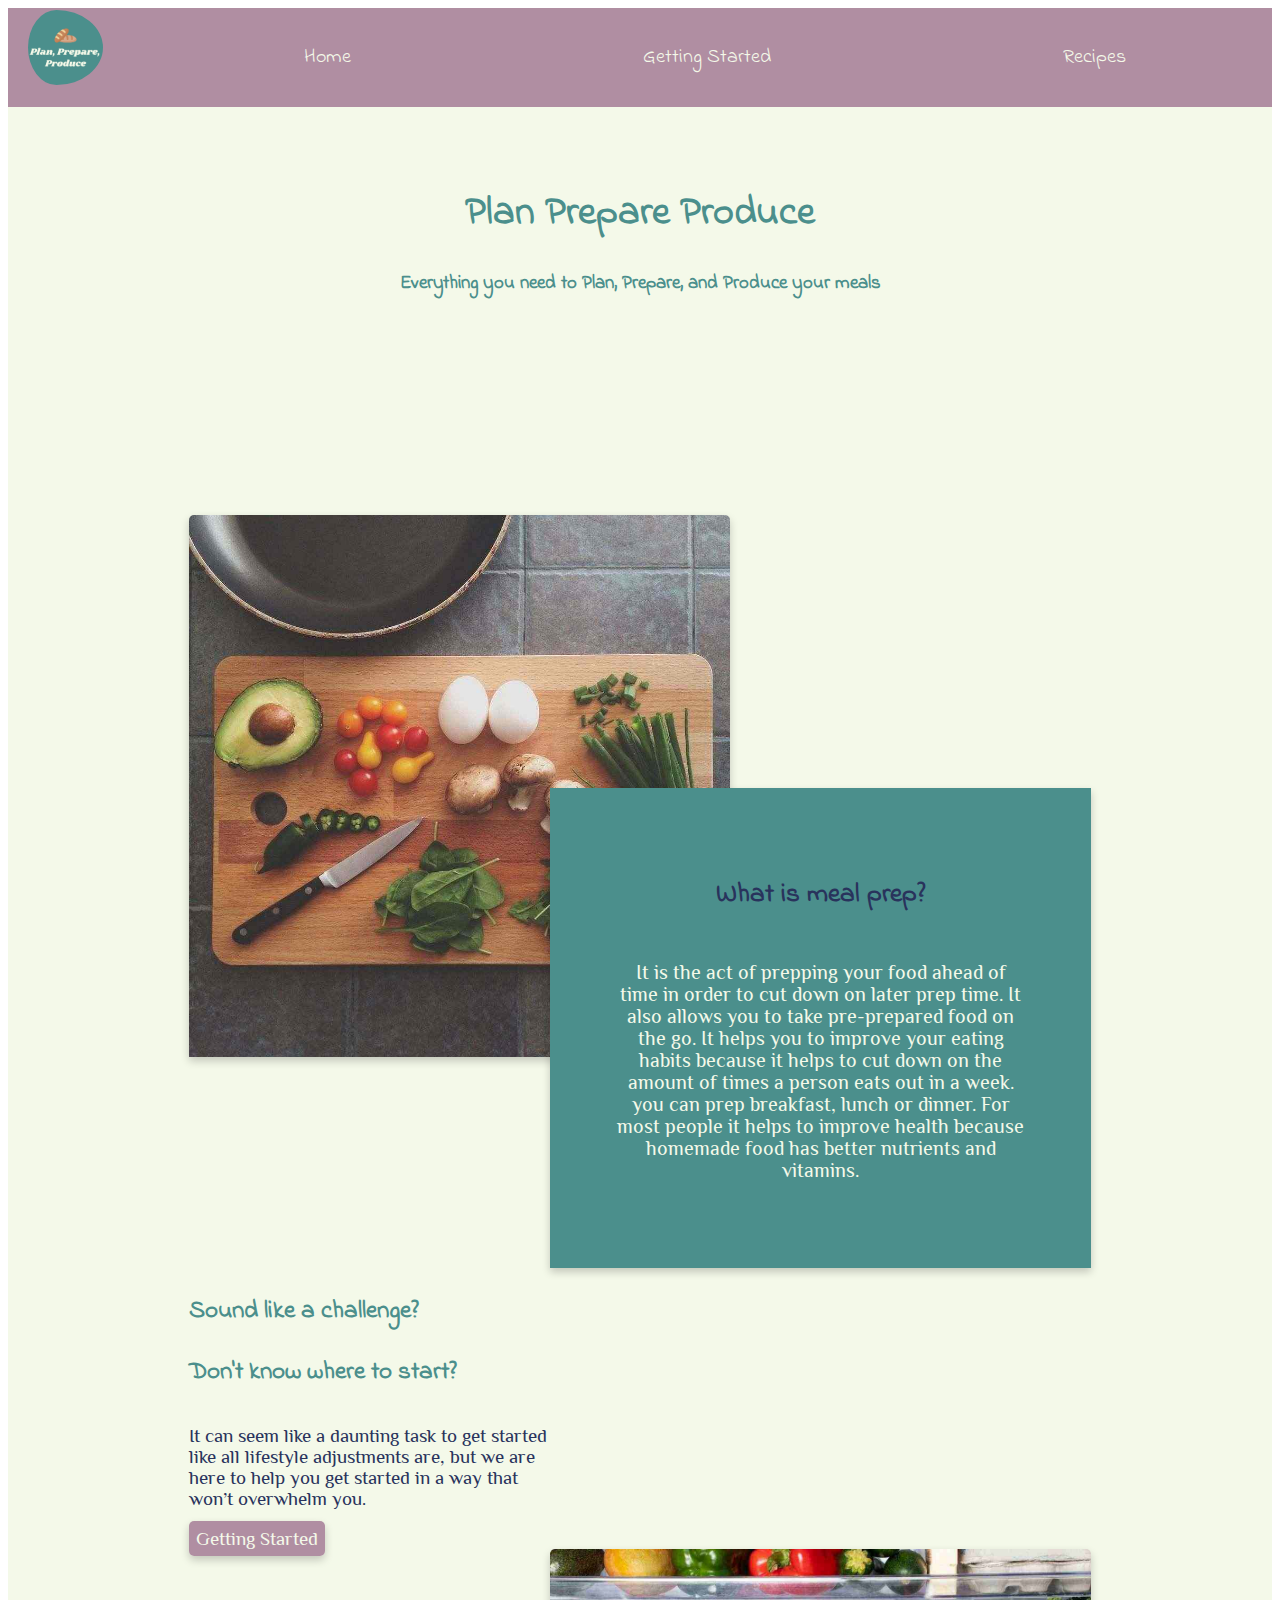
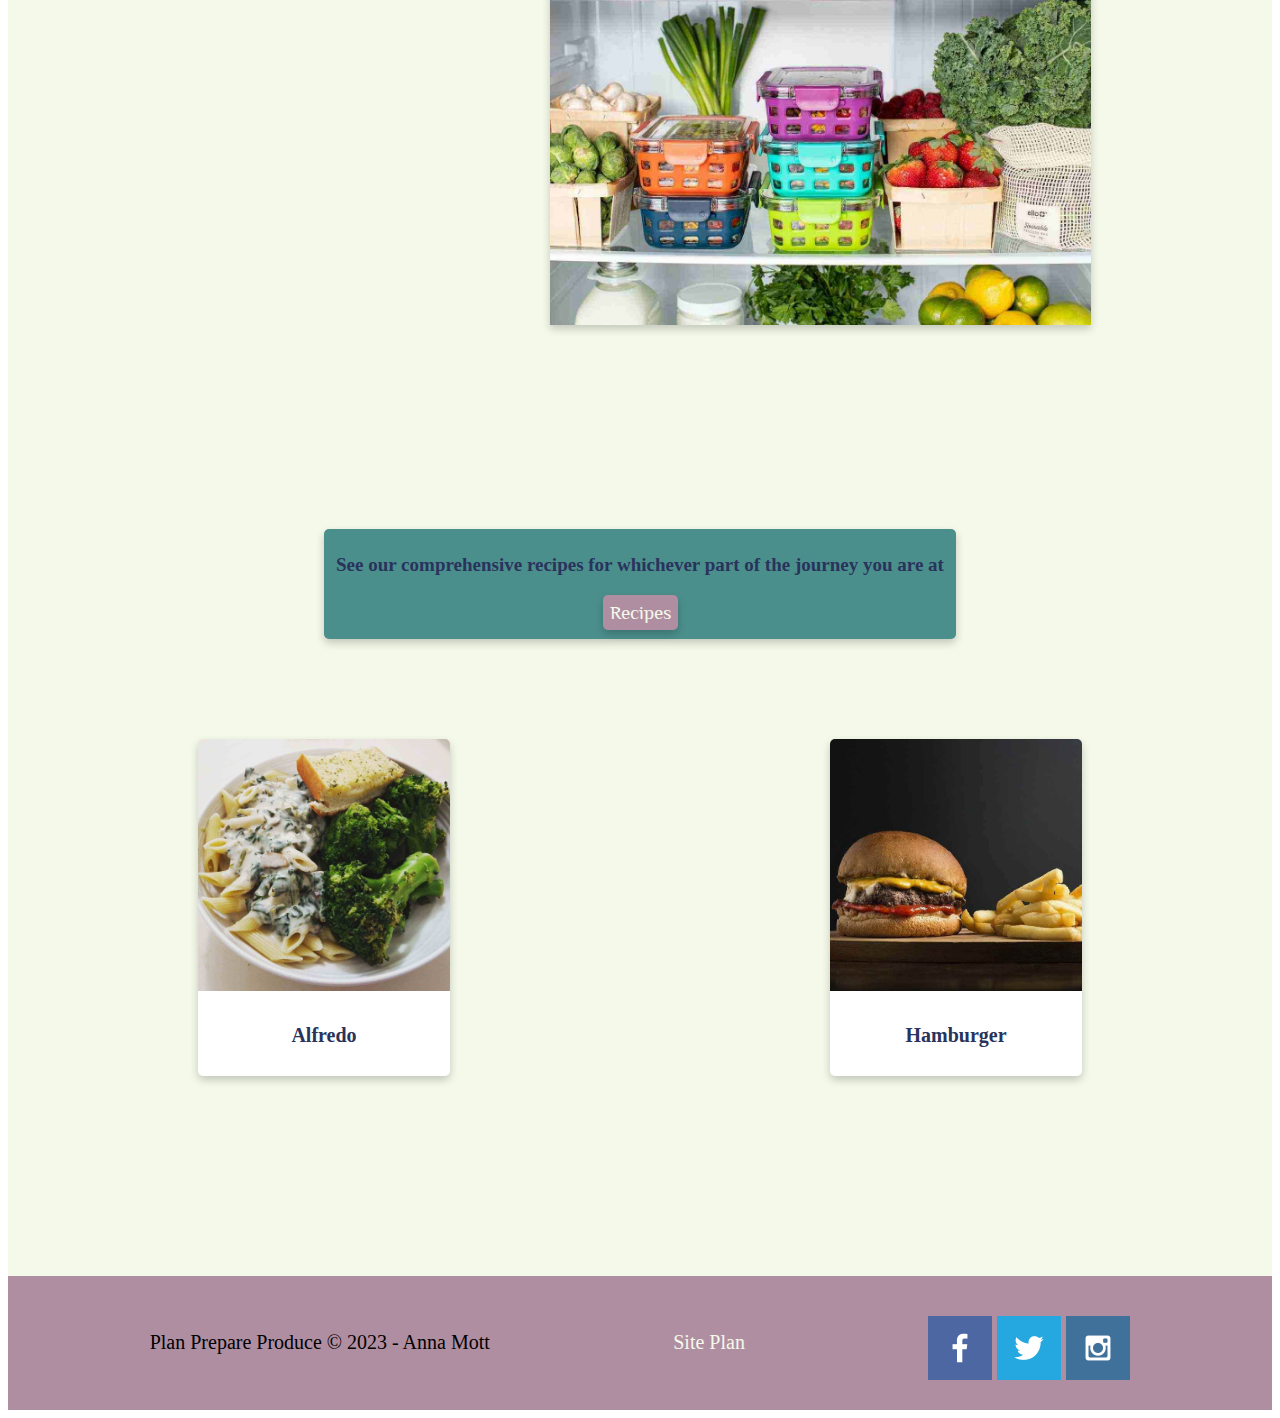
<file: planprepproduce/index.html>
<!DOCTYPE html>
<html lang="en">

<head>
    <link rel="stylesheet" href="styles/style.css">
    <meta charset="UTF-8">
    <meta http-equiv="X-UA-Compatible" content="IE=edge">
    <meta name="viewport" content="width=device-width, initial-scale=1.0">
    <title>PPP|Home</title>
</head>

<body>
    <div class="content">
        <header>
            <a id="logo_link" href="index.html">
                <img class="logo" src="images/6ce4280017e4491ca843b94f792468b6.png" alt="Plan, Prepare, Produce Logo">
            </a>
            <nav>
                <a href="index.html">Home</a>
                <a href="started.html">Getting Started</a>
                <a href="recipe.html">Recipes</a>
            </nav>
        </header>
        <main>
            <div class="title">
                <h1>Plan Prepare Produce</h1>
                <h3>Everything you need to Plan, Prepare, and Produce your meals</h3>
            </div>
            <div class="grid-home">
                <div class="first_img">
                    <img class="ing-pic" src="images/ingredientsfrocooking.jpg" alt="picture of ingrediants">
                </div>
                <div class="basics">
                    <h3>
                        What is meal prep?
                    </h3>
                    <p>
                        It is the act of prepping your food ahead of time in order to cut down on later prep time. It
                        also allows you to take pre-prepared food on the go. It helps you to improve your eating habits
                        because it helps to cut down on the amount of times a person eats out in a week. you can prep
                        breakfast, lunch or dinner. For most people it helps to improve health because homemade food has
                        better nutrients and vitamins.
                    </p>
                </div>
                <div class="started">
                    <h3>
                        Sound like a challenge?
                    </h3>
                    <h3>
                        Don't know where to start?
                    </h3>
                    <p>
                        It can seem like a daunting task to get started like all lifestyle adjustments are, but we are
                        here to help you get started in a way that won’t overwhelm you.
                    </p>
                    <a id="start-button" class="button" href="started.html">Getting Started</a>
                </div>
                <div class="img-two">
                    <img class="fridge" src="images/fridgecontainers.jpg" alt="fridge full of food and containers">
                </div>
            </div>
            <div class="home2">
                <div class="info">
                    <h4>
                        See our comprehensive recipes for whichever part of the journey you are at
                    </h4>
                    <a id="recipe-button" class="button" href="recipe.html">Recipes</a>
                </div>
                <div class="card" id="alfre">
                    <img class="a_img" src="images/alfredo.jpg" alt="alfredo picture">
                    <div class="container">
                        <h4><b>Alfredo</b></h4>
                    </div>
                </div>
                <div class="card" id="burger">
                    <img class="b_img" src="images/hamburger.jpg" alt="hamburger picture">
                    <div class="container">
                        <h4><b>Hamburger</b></h4>
                    </div>
                </div>
            </div>
        </main>
        <footer>
            <p>Plan Prepare Produce &copy; 2023 - Anna Mott</p>
            <p><a href="site-plan.html">Site Plan</a></p>
            <div class="social">
                <a href="https://facebook.com" target="_blank">
                    <img src="images/facebook1.png" alt="fb icon">
                </a>
                <a href="https://twitter.com" target="_blank">
                    <img src="images/twitter1.png" alt="twitter icon">
                </a>
                <a href="https://instagram.com" target="_blank">
                    <img src="images/instagram1.png" alt="instagram icon">
                </a>

            </div>

        </footer>
    </div>
</body>

</html>
</file>
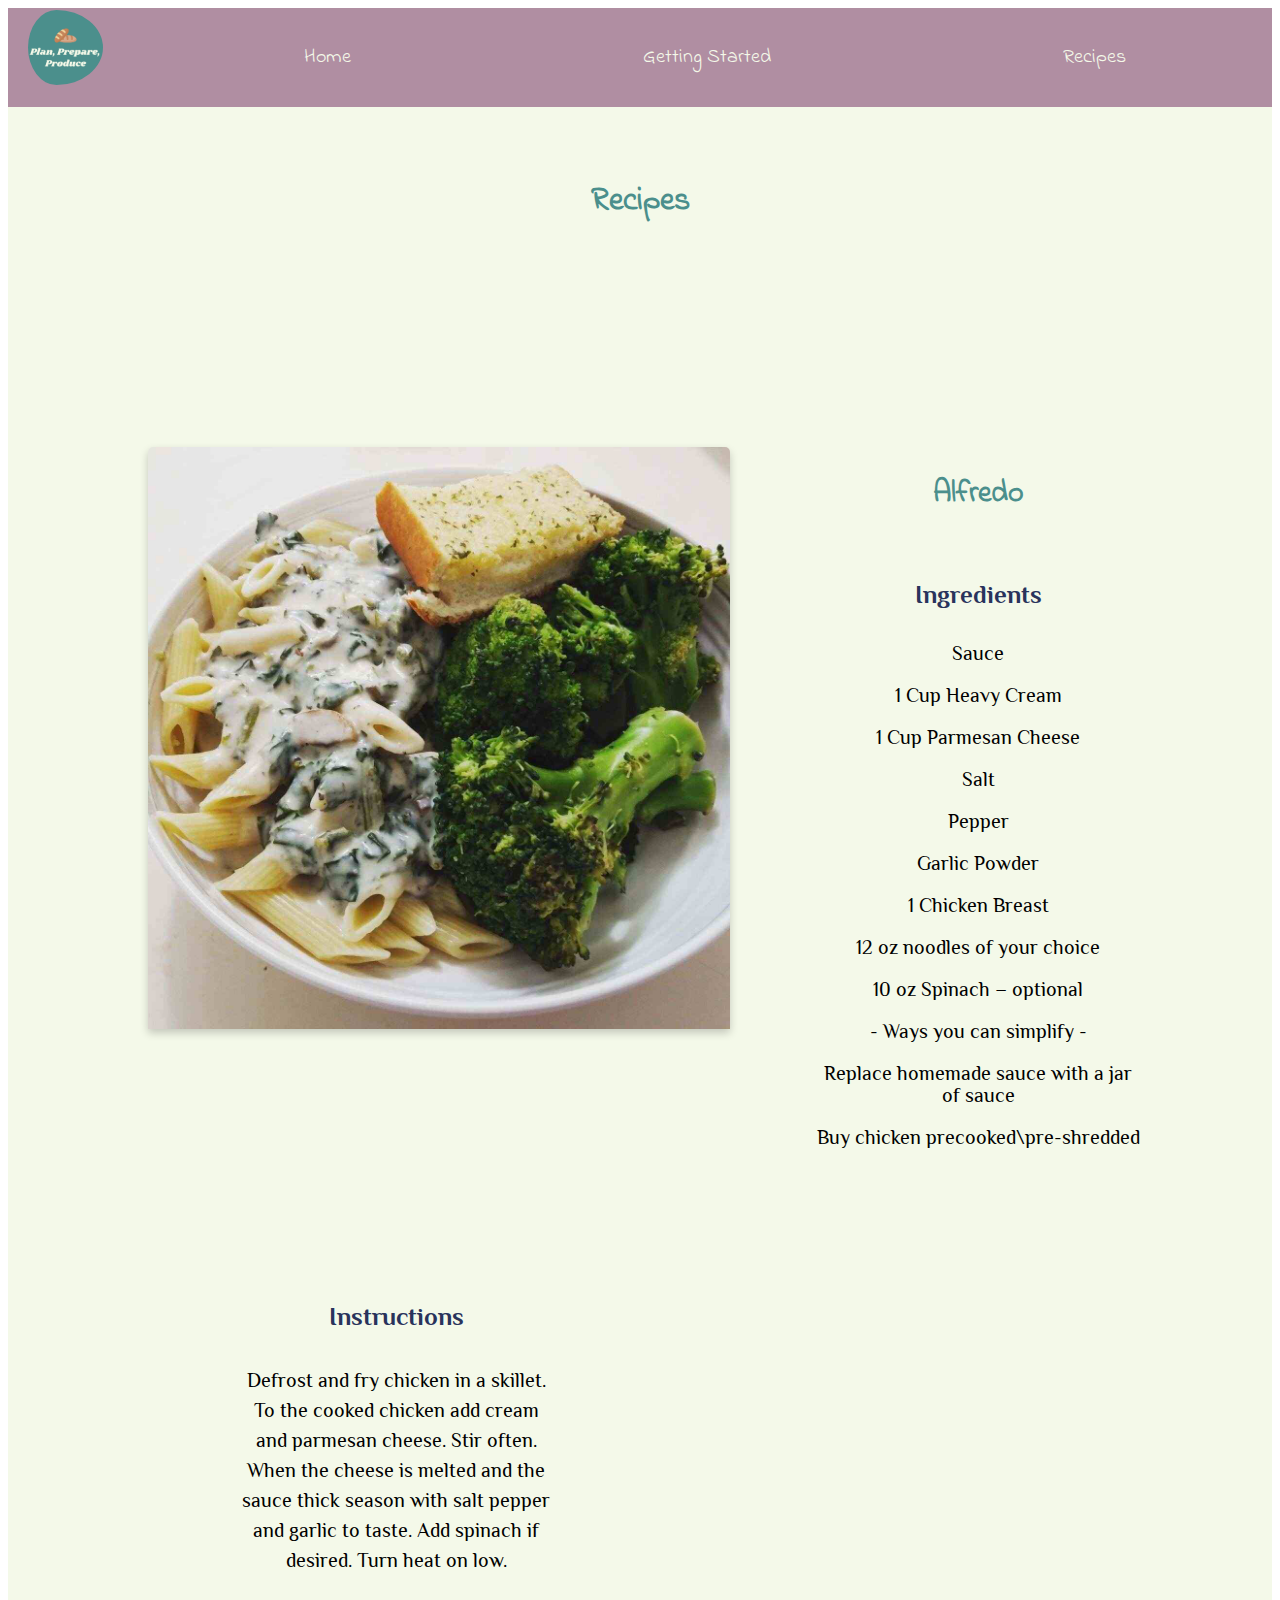
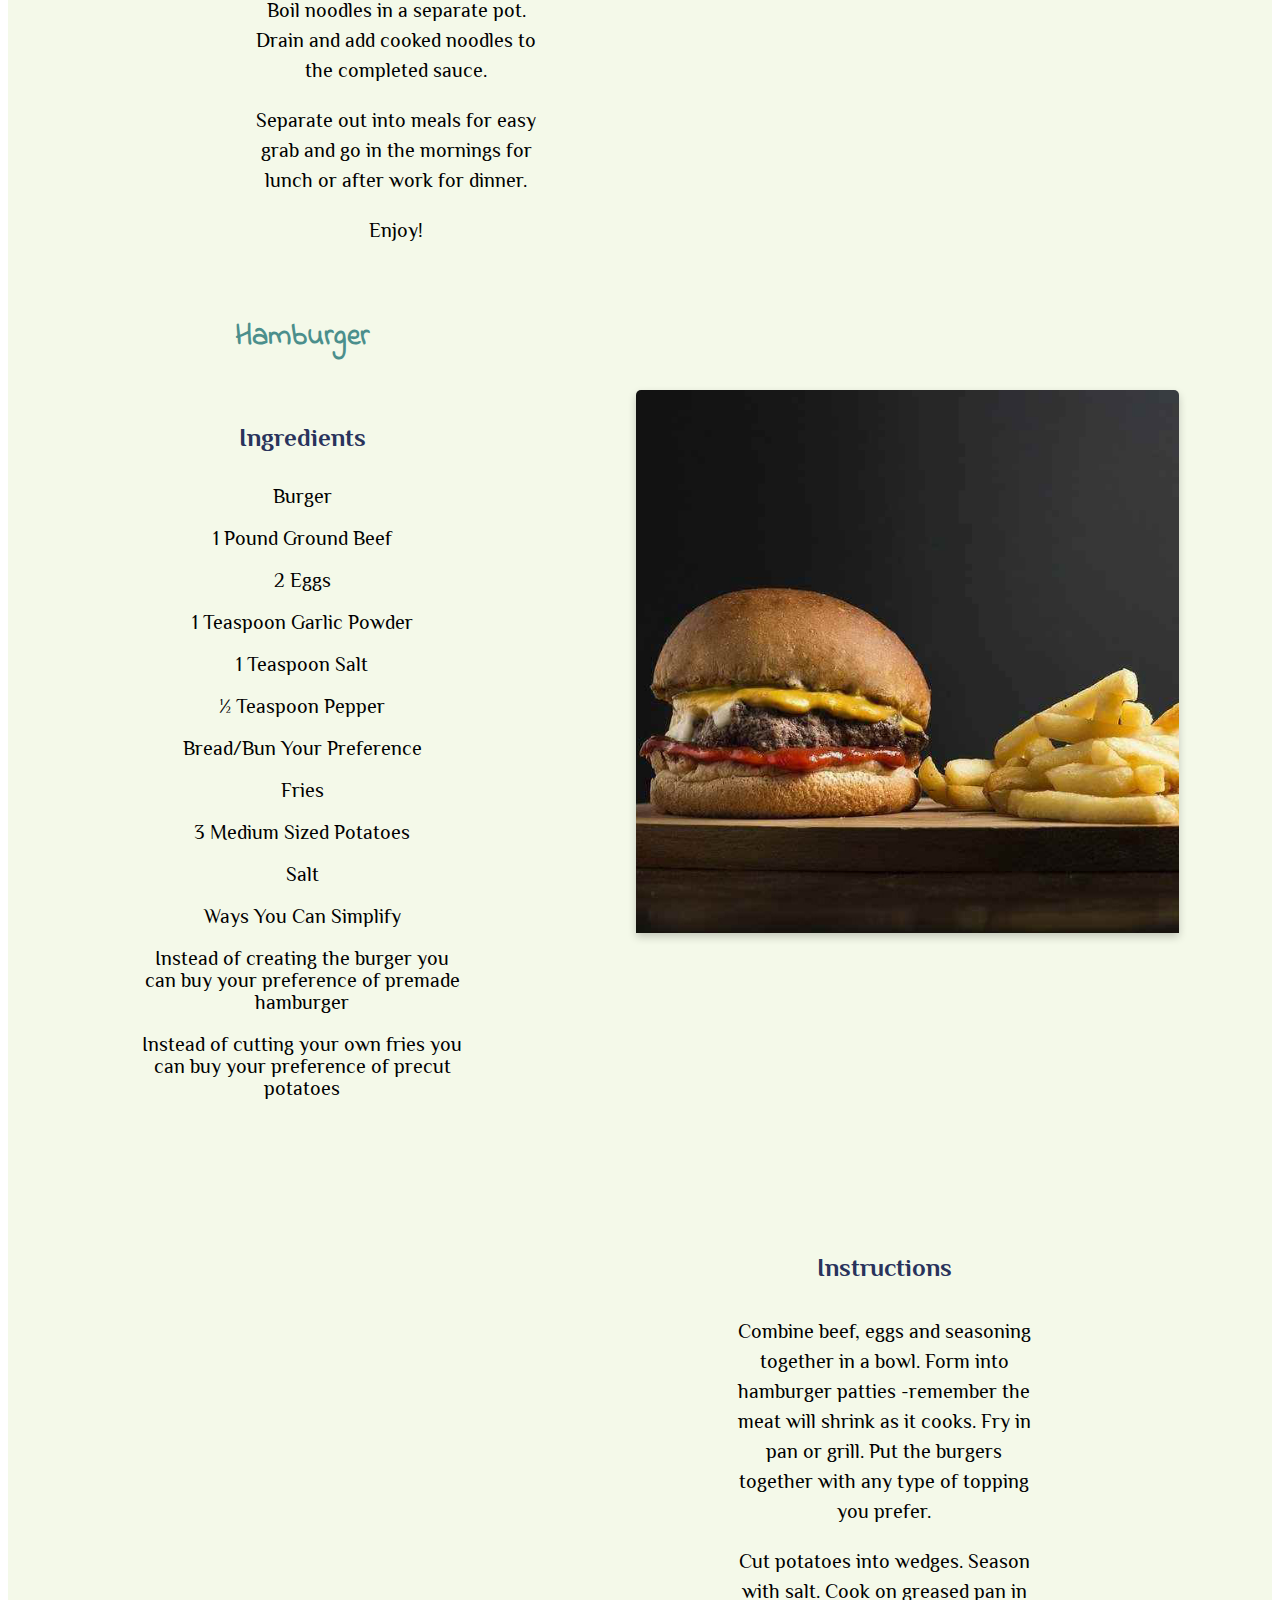
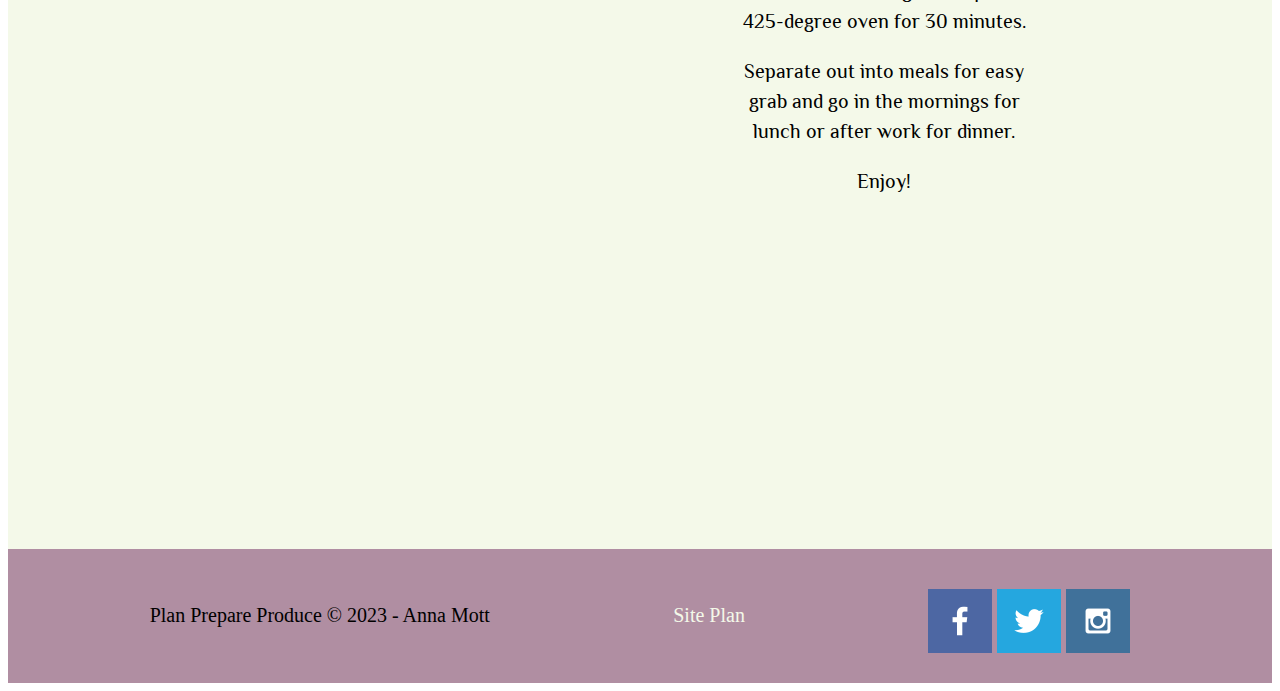
<file: planprepproduce/recipe.html>
<!DOCTYPE html>
<html lang="en">

<head>
    <link rel="stylesheet" href="styles/style.css">
    <meta charset="UTF-8">
    <meta http-equiv="X-UA-Compatible" content="IE=edge">
    <meta name="viewport" content="width=device-width, initial-scale=1.0">
    <title>PPP|Recipes</title>
</head>

<body>
    <div class="content">

        <header>
            <a id="logo_link" href="index.html">
                <img class="logo" src="images/6ce4280017e4491ca843b94f792468b6.png" alt="Plan, Prepare, Produce Logo">
            </a>
            <nav>
                <a href="index.html">Home</a>
                <a href="started.html">Getting Started</a>
                <a href="recipe.html">Recipes</a>
            </nav>
        </header>
        <main>
            <h1 class="title">
                Recipes
            </h1>
            <div class="a-grid">
                <div class="alfredo-img">
                    <img class="pic" src="images/alfredo.jpg" alt="Picture of Alfredo">
                </div>
                <div class="name">
                    <h2>
                        Alfredo
                    </h2>
                </div>
                <div class="ingredients a_in">
                    <h4>
                        Ingredients
                    </h4>
                    <p>
                        Sauce
                    </p>
                    <p>
                        1 Cup Heavy Cream
                    </p>
                    <p>
                        1 Cup Parmesan Cheese
                    </p>
                    <p>
                        Salt
                    </p>
                    <p>
                        Pepper
                    </p>
                    <p>
                        Garlic Powder
                    </p>
                    <p>
                        1 Chicken Breast
                    </p>
                    <p>
                        12 oz noodles of your choice
                    </p>
                    <p>
                        10 oz Spinach – optional
                    </p>
                    <p>
                        - Ways you can simplify - 
                    </p>
                    <p>
                        Replace homemade sauce with a jar of sauce
                    </p>
                    <p>
                        Buy chicken precooked\pre-shredded
                    </p>
                </div>
                <div class="instructions">
                    <h4>
                        Instructions
                    </h4>
                    <p>
                        Defrost and fry chicken in a skillet. To the cooked chicken add cream and parmesan cheese. Stir
                        often. When the cheese is melted and the sauce thick season with salt pepper and garlic to
                        taste. Add spinach if desired. Turn heat on low.
                    </p>
                    <p>
                        Boil noodles in a separate pot. Drain and add cooked noodles to the completed sauce.
                    </p>
                    <p>
                        Separate out into meals for easy grab and go in the mornings for lunch or after work for dinner.
                    </p>
                    <p>
                        Enjoy!
                    </p>
                </div>
            </div>
            <div class="h-grid">

                <div class="hamburger-img">
                    <img class="pic-h" src="images/hamburger.jpg" alt="Picture of Hamburger">
                </div>
                <div class="name-h">
                    <h2>
                        Hamburger
                    </h2>
                </div>
                <div class="ingredients-h">
                    <h4>
                        Ingredients
                    </h4>
                    <p>
                        Burger
                    </p>
                    <p>
                        1 Pound Ground Beef
                    </p>
                    <p>
                        2 Eggs
                    </p>
                    <p>
                        1 Teaspoon Garlic Powder
                    </p>
                    <p>
                        1 Teaspoon Salt
                    </p>
                    <p>
                        ½ Teaspoon Pepper
                    </p>
                    <p>
                        Bread/Bun Your Preference
                    </p>
                    <p>
                        Fries
                    </p>
                    <p>
                        3 Medium Sized Potatoes
                    </p>
                    <p>
                        Salt
                    </p>
                    <p>
                        Ways You Can Simplify
                    </p>
                    <p>
                        Instead of creating the burger you can buy your preference of premade hamburger
                    </p>
                    <p>
                        Instead of cutting your own fries you can buy your preference of precut potatoes
                    </p>

                </div>
                <div class="instructions-h">
                    <h4>
                        Instructions
                    </h4>
                    <p>
                        Combine beef, eggs and seasoning together in a bowl. Form into hamburger patties -remember the
                        meat will shrink as it cooks. Fry in pan or grill. Put the burgers together with any type of
                        topping you prefer.
                    </p>
                    <p>
                        Cut potatoes into wedges. Season with salt. Cook on greased pan in 425-degree oven for 30
                        minutes.
                    </p>
                    <p>
                        Separate out into meals for easy grab and go in the mornings for lunch or after work for dinner.
                    </p>
                    <p>
                        Enjoy!
                    </p>
                </div>
            </div>
        </main>
        <footer>
            <p>Plan Prepare Produce &copy; 2023 - Anna Mott</p>
            <p><a href="site-plan.html">Site Plan</a></p>
            <div class="social">
                <a href="https://facebook.com" target="_blank">
                    <img src="images/facebook1.png" alt="fb icon">
                </a>
                <a href="https://twitter.com" target="_blank">
                    <img src="images/twitter1.png" alt="twitter icon">
                </a>
                <a href="https://instagram.com" target="_blank">
                    <img src="images/instagram1.png" alt="instagram icon">
                </a>

            </div>

        </footer>
    </div>
</body>

</html>
</file>
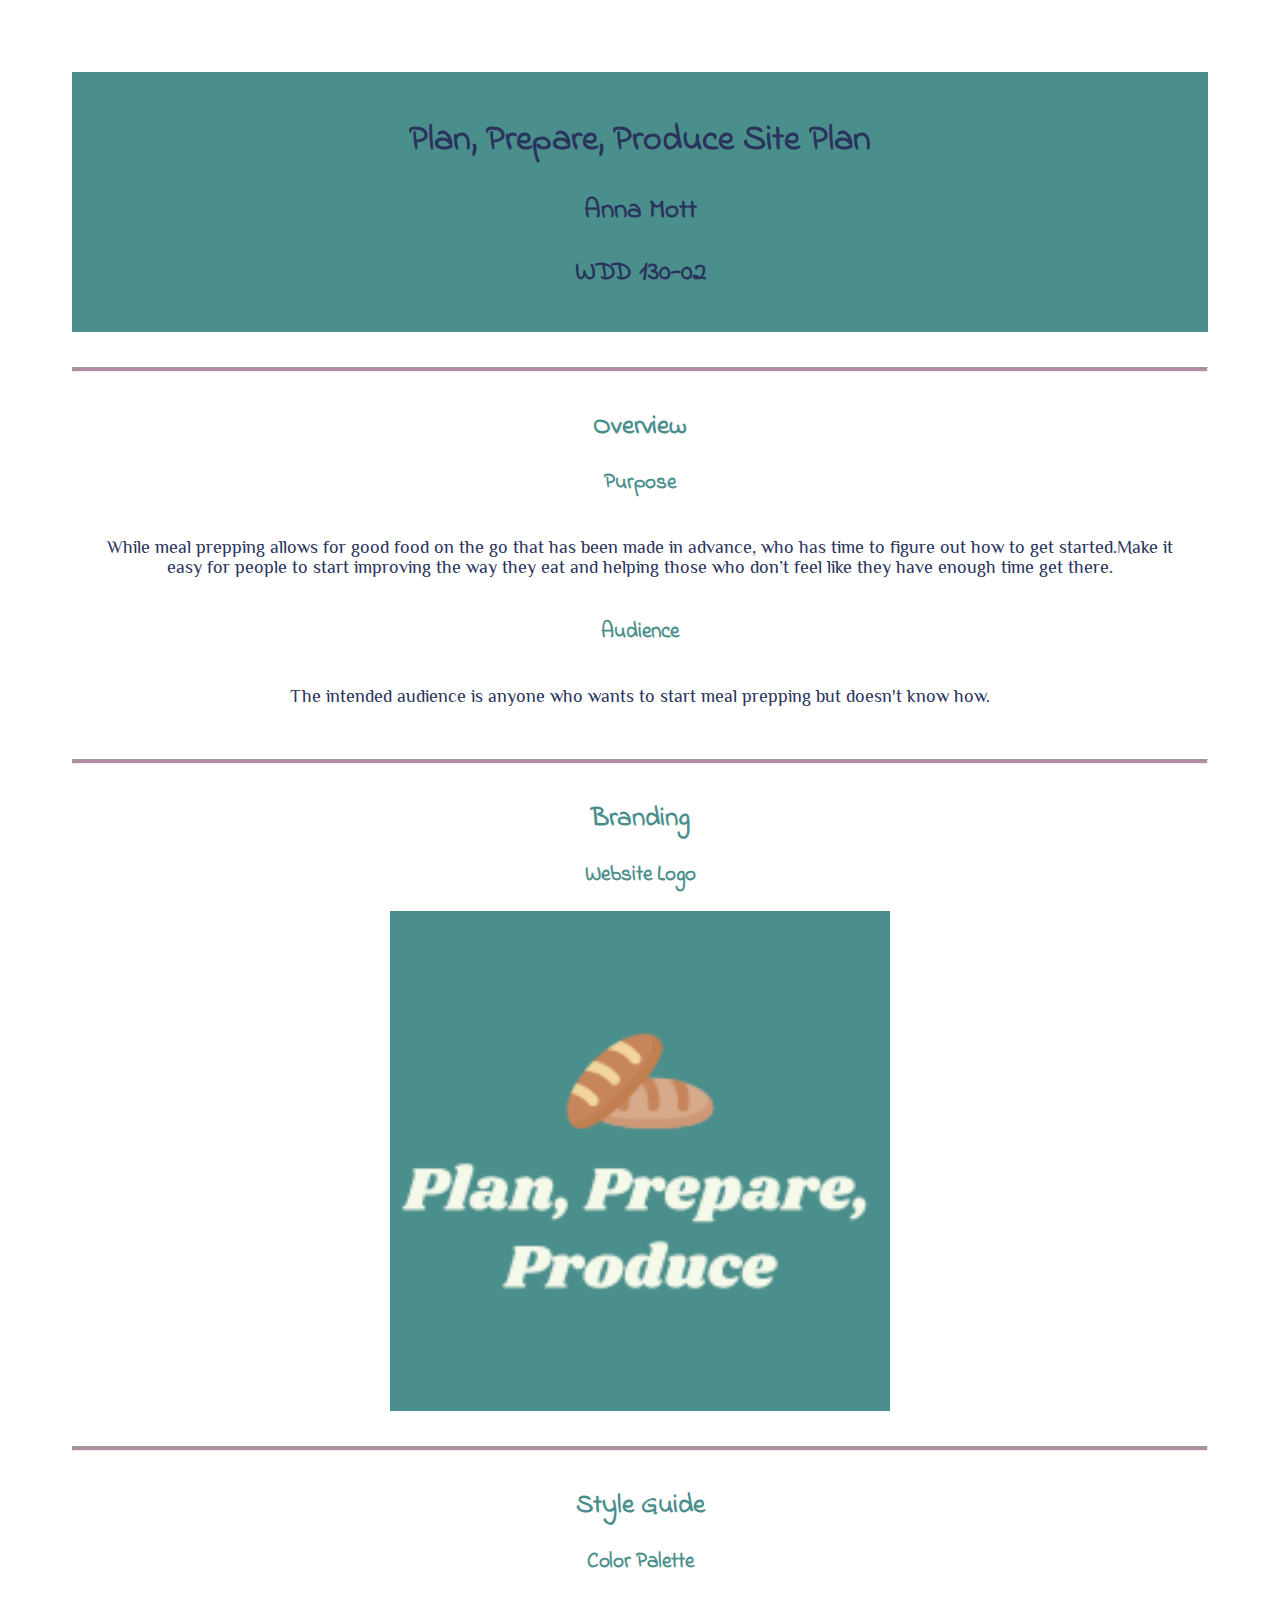
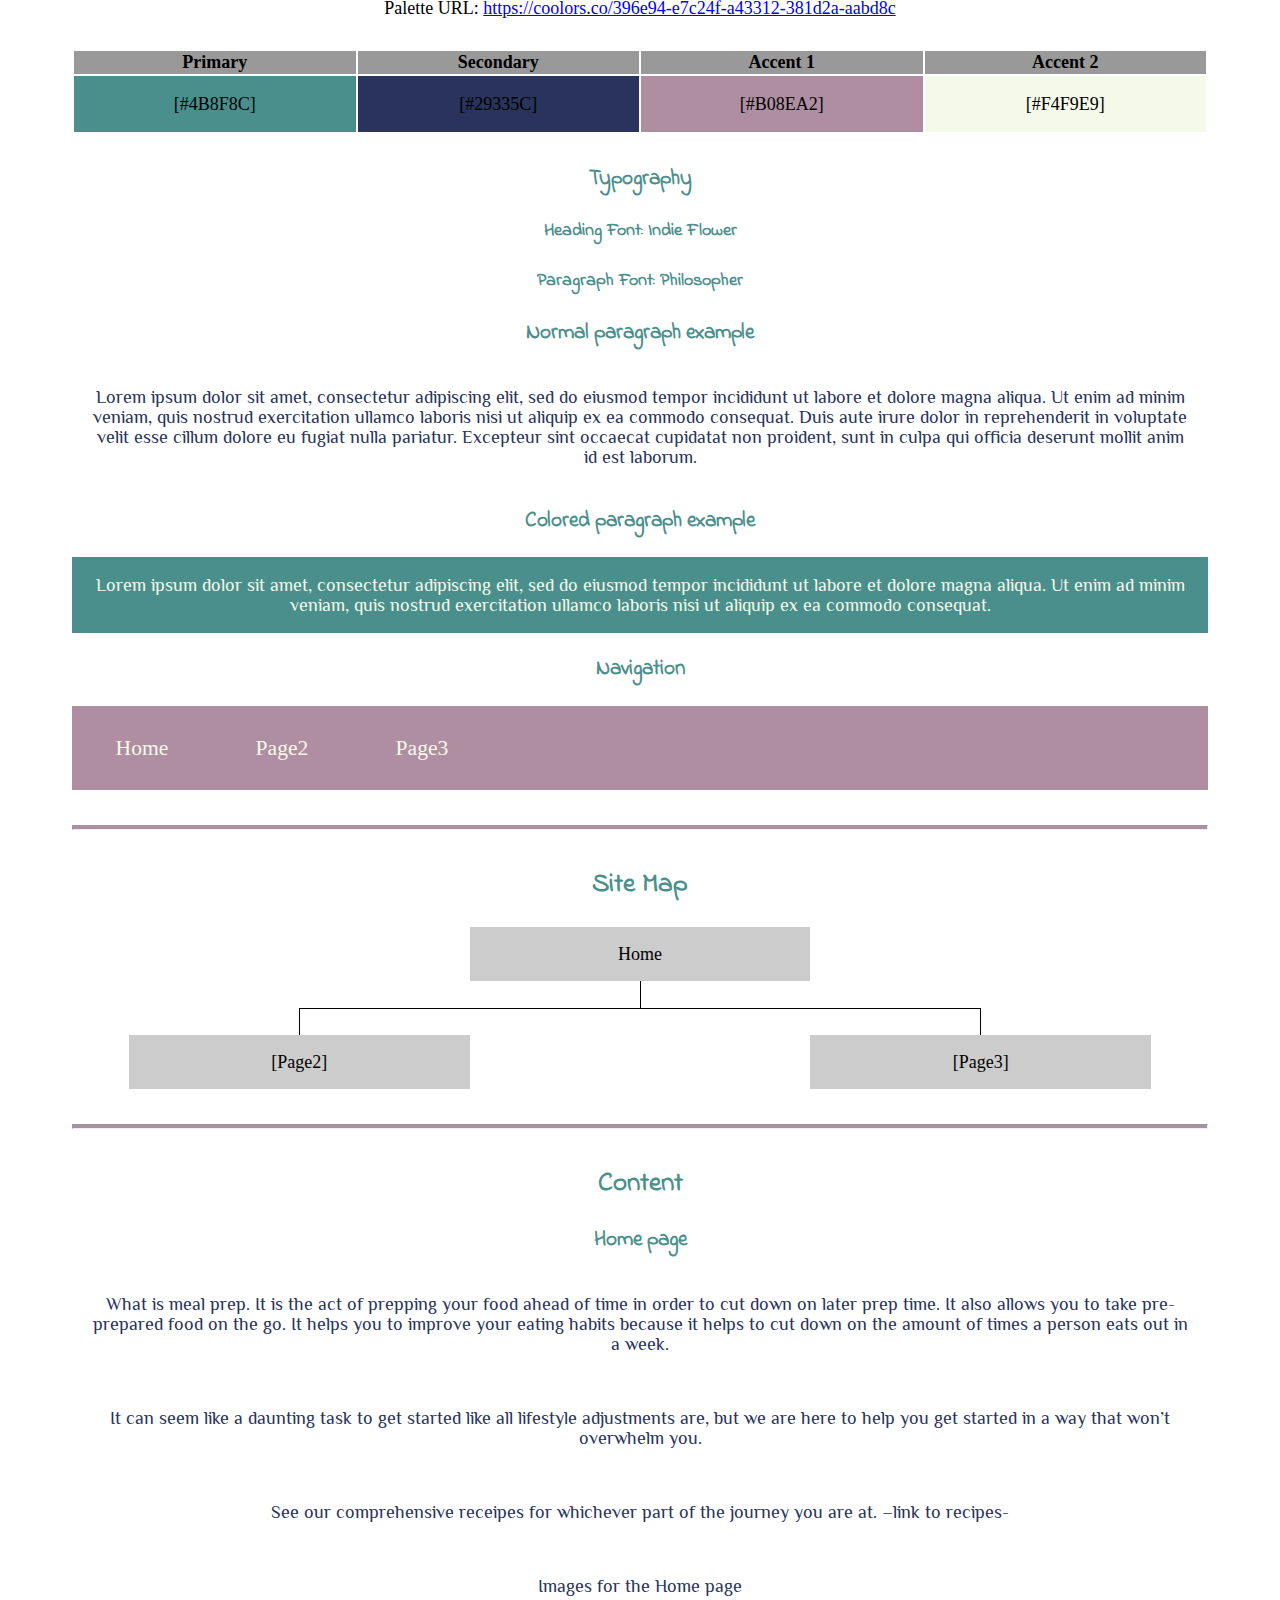
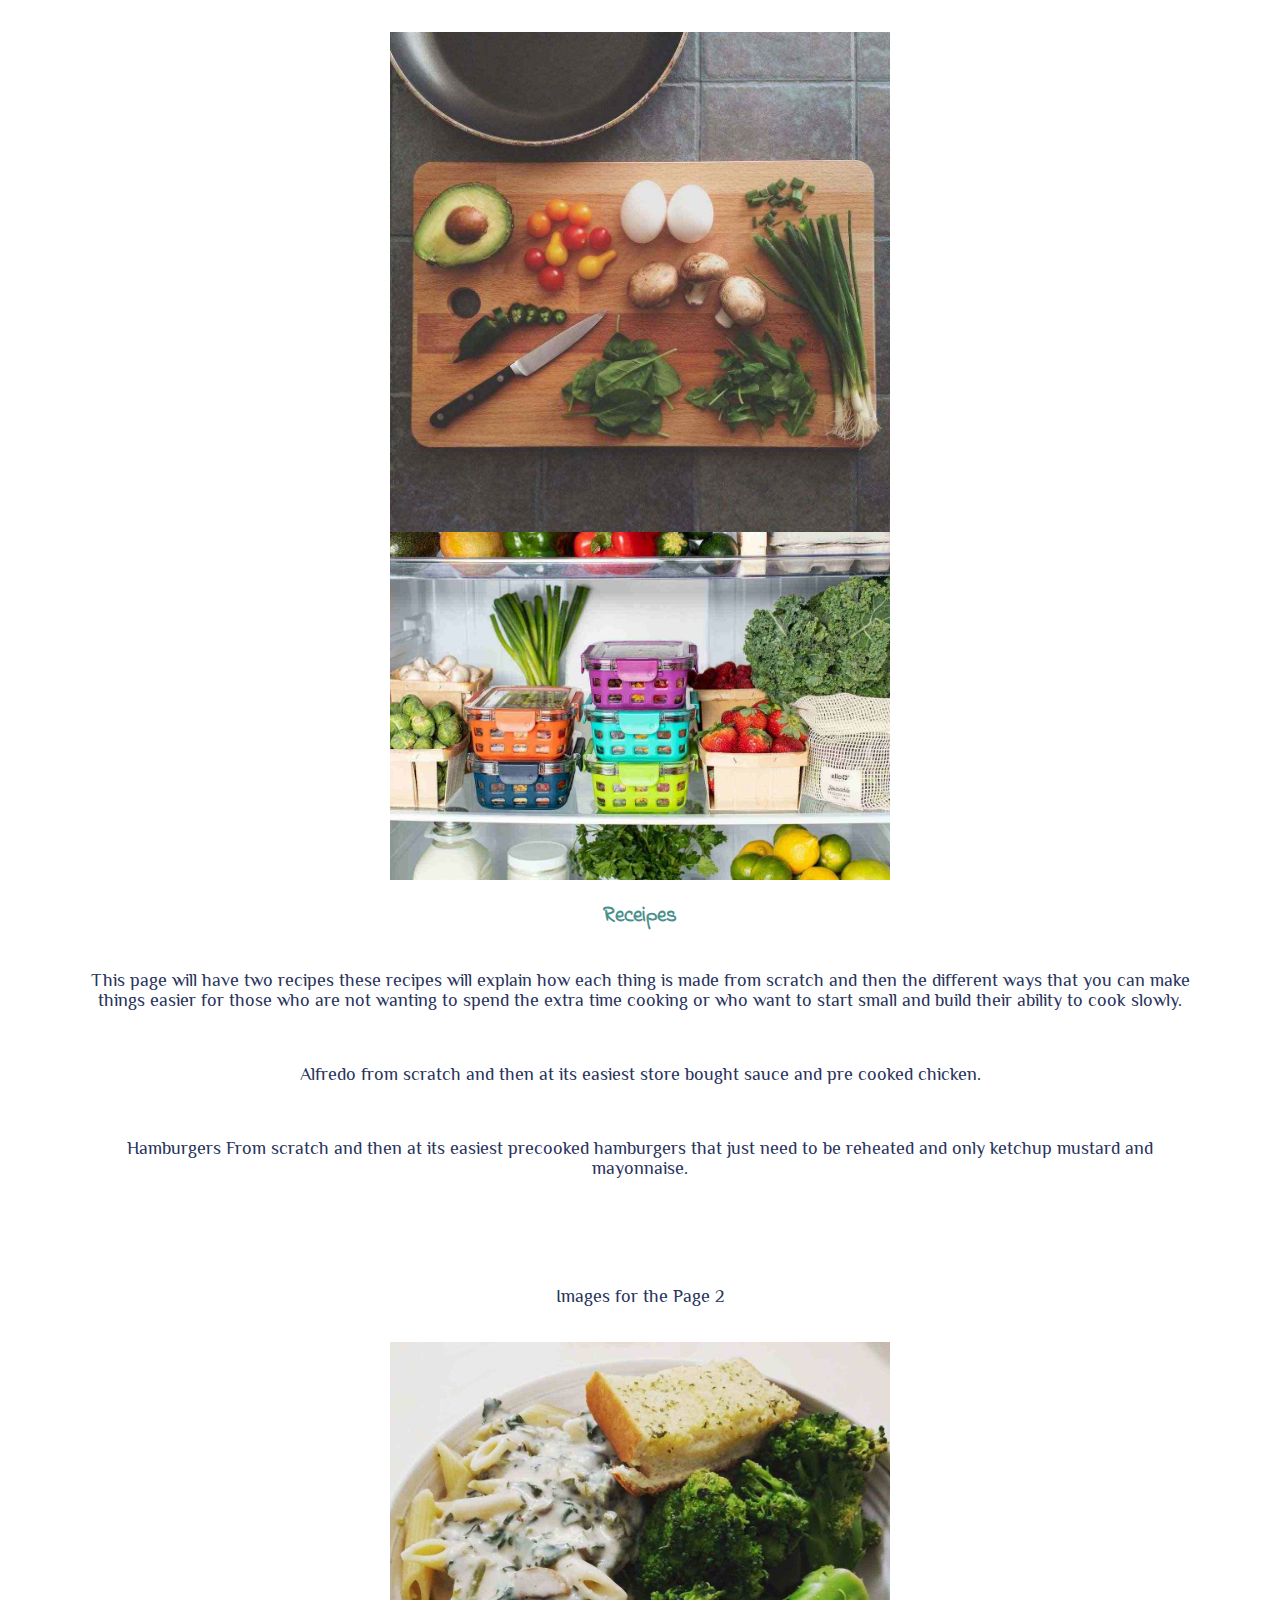
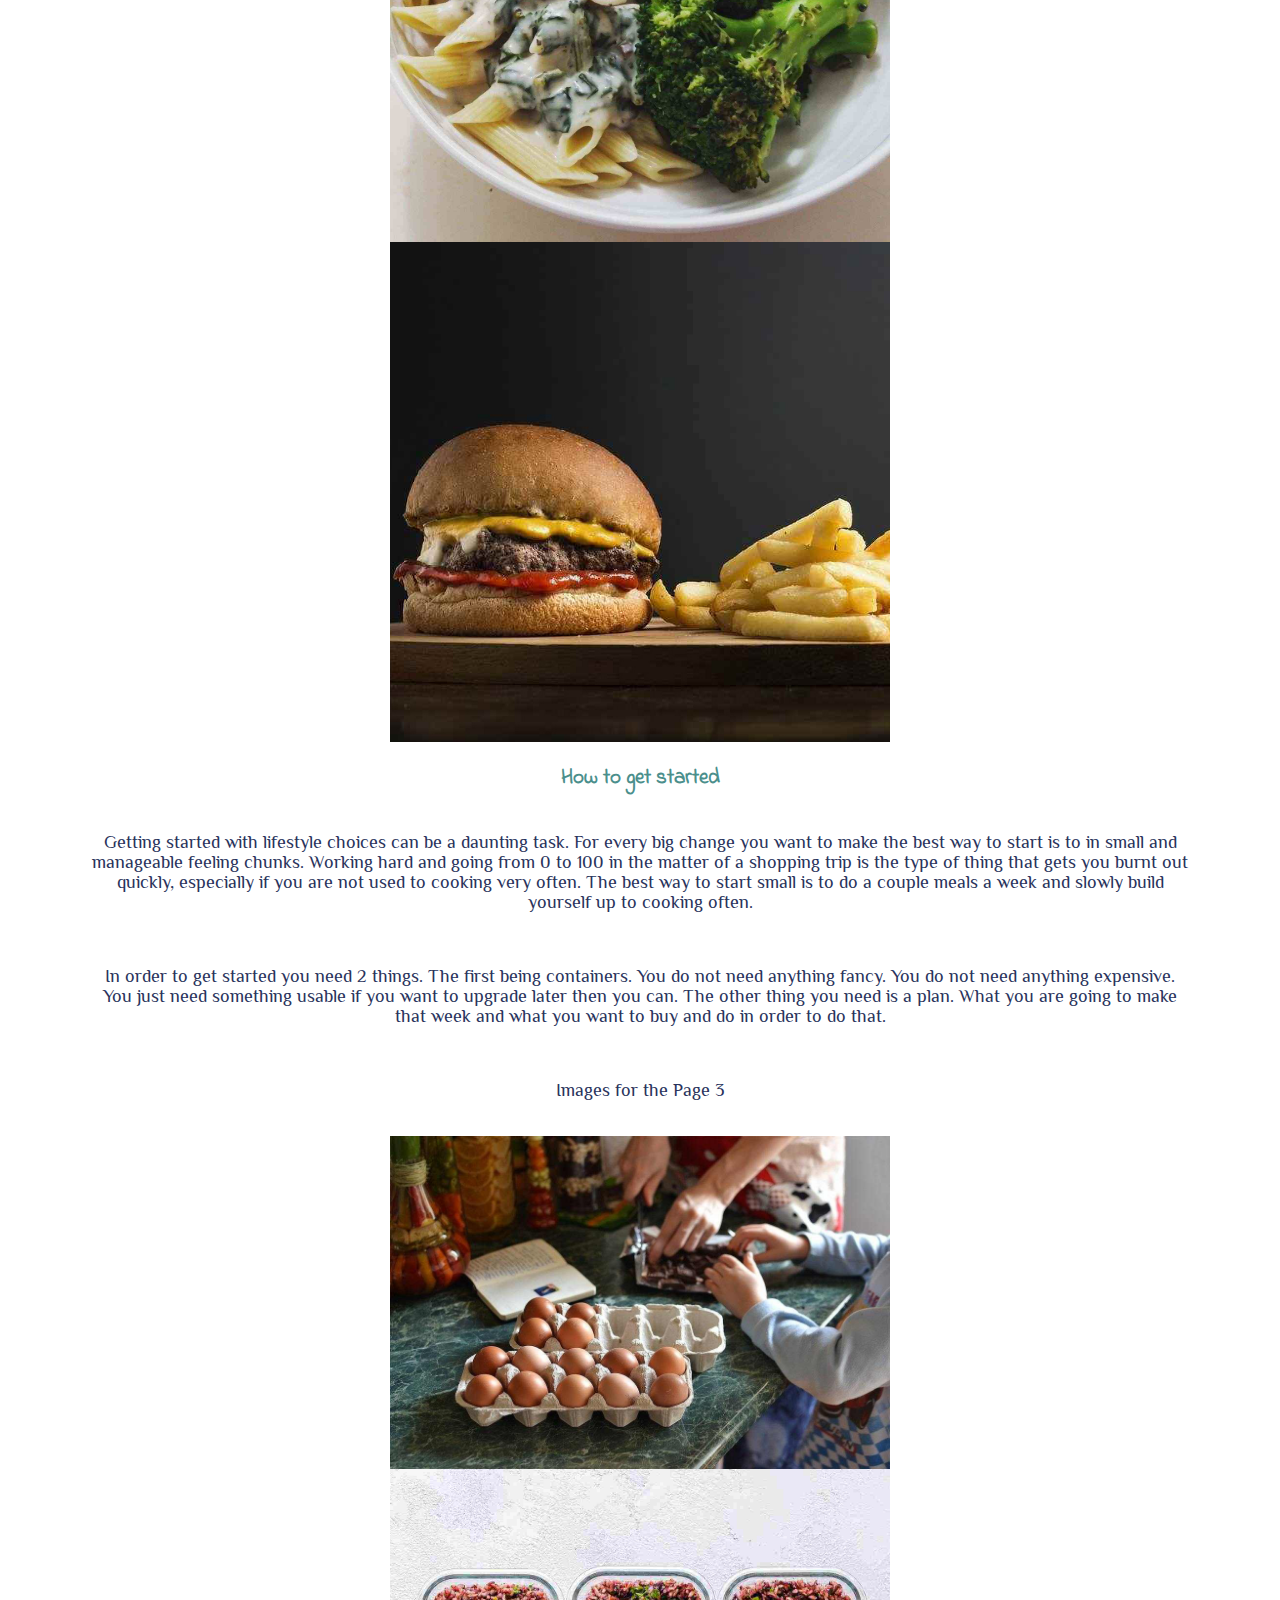
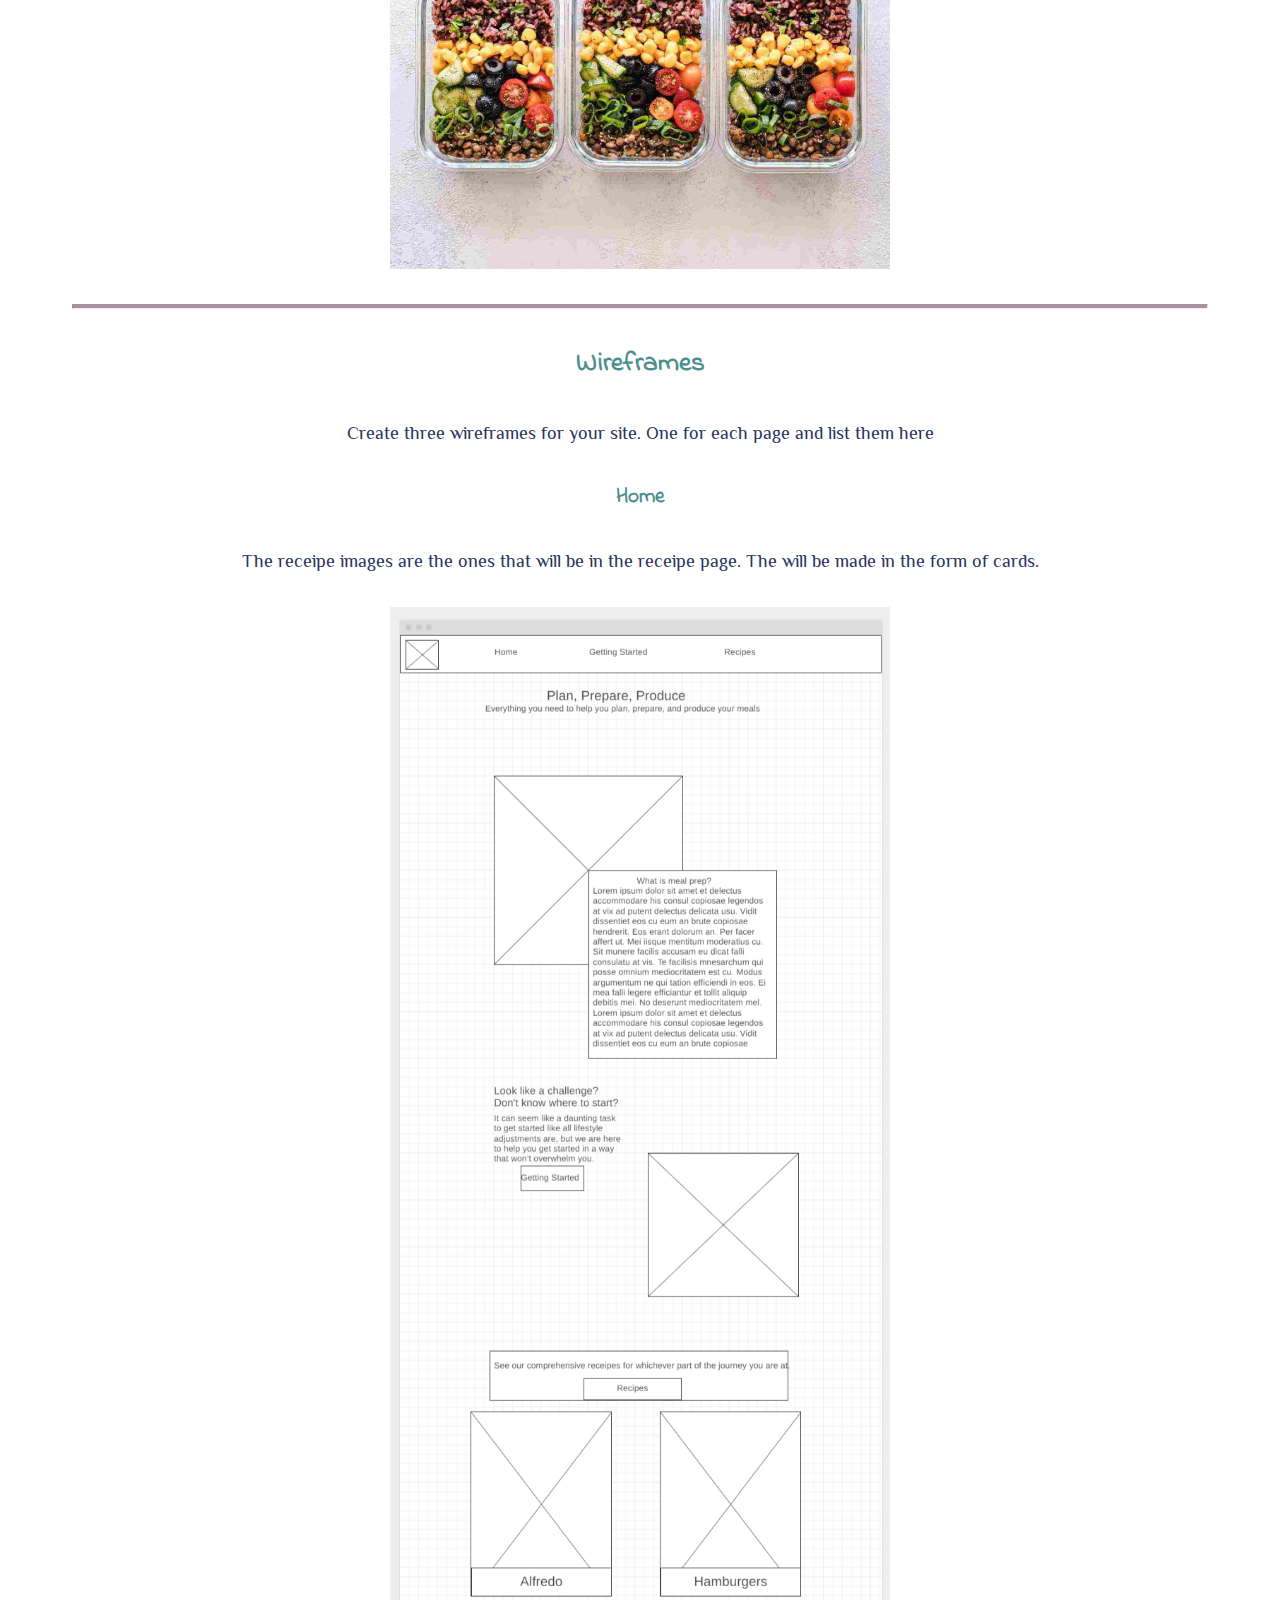
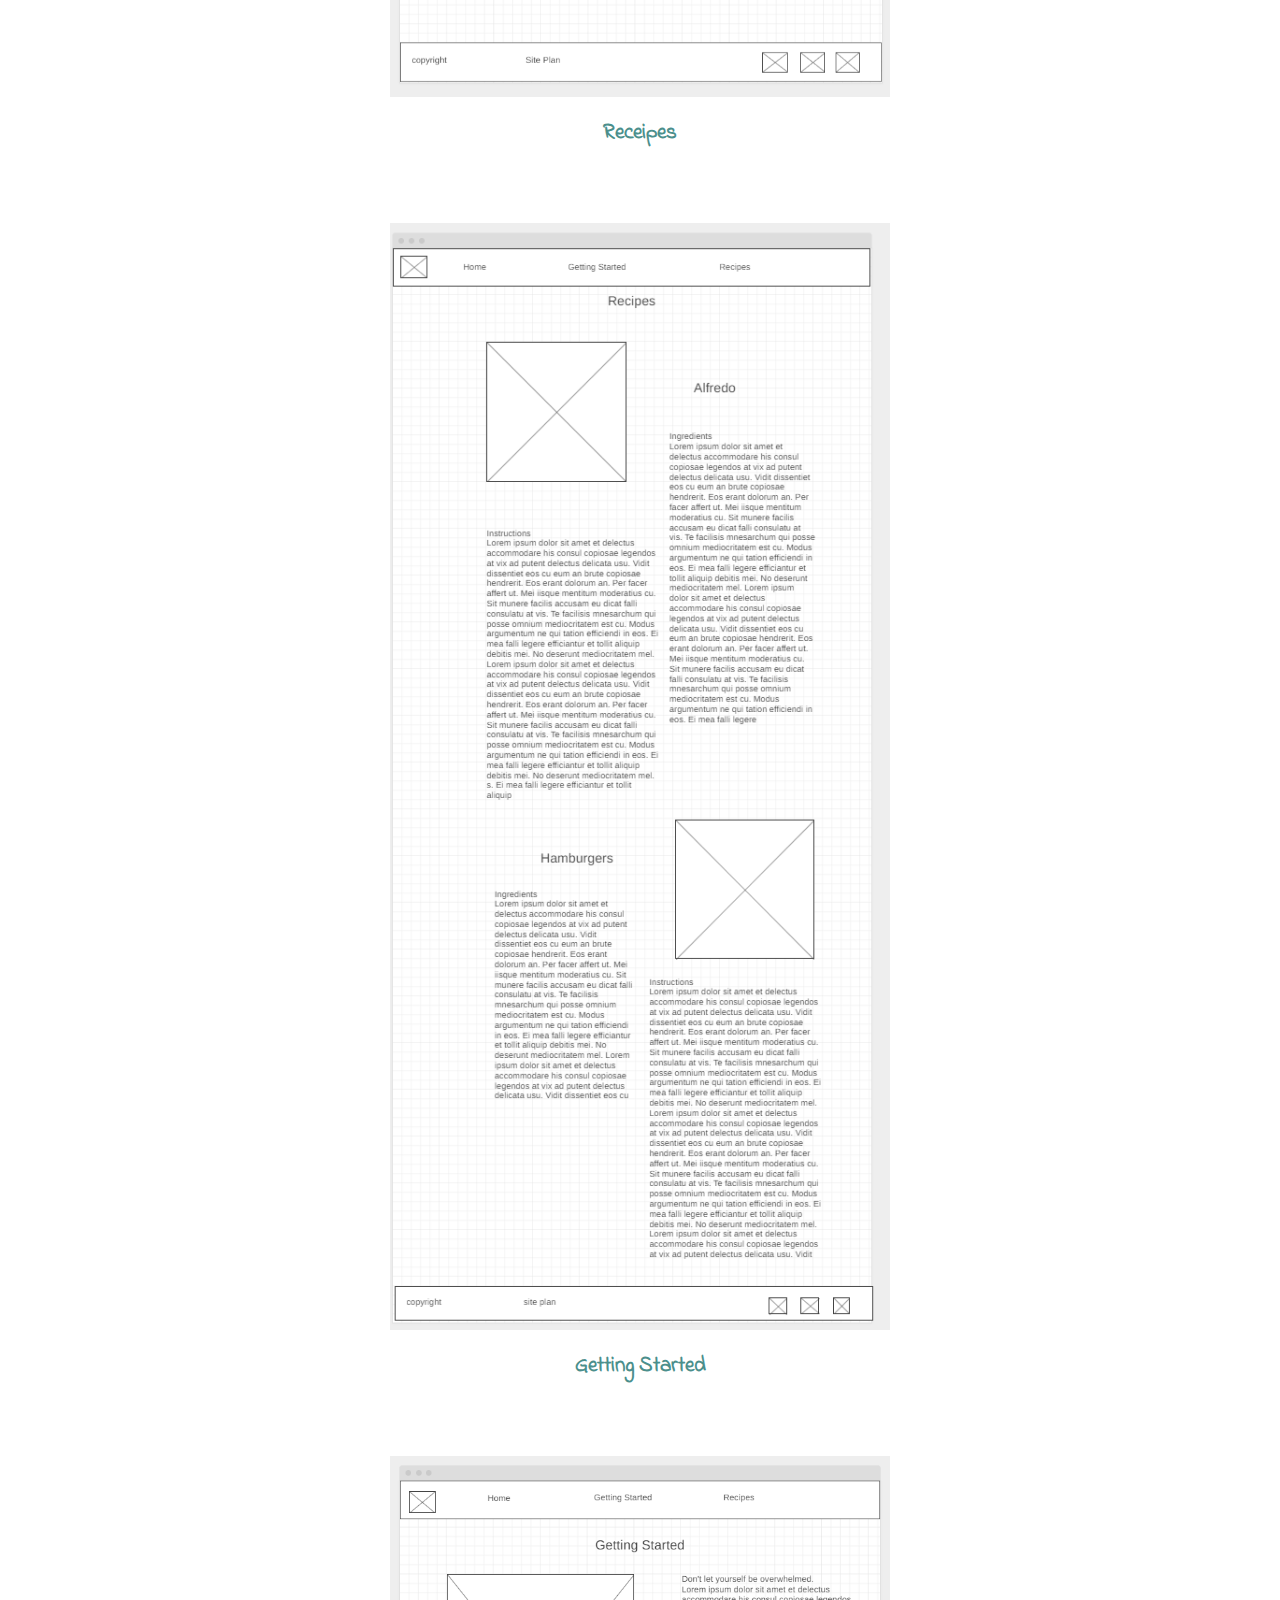
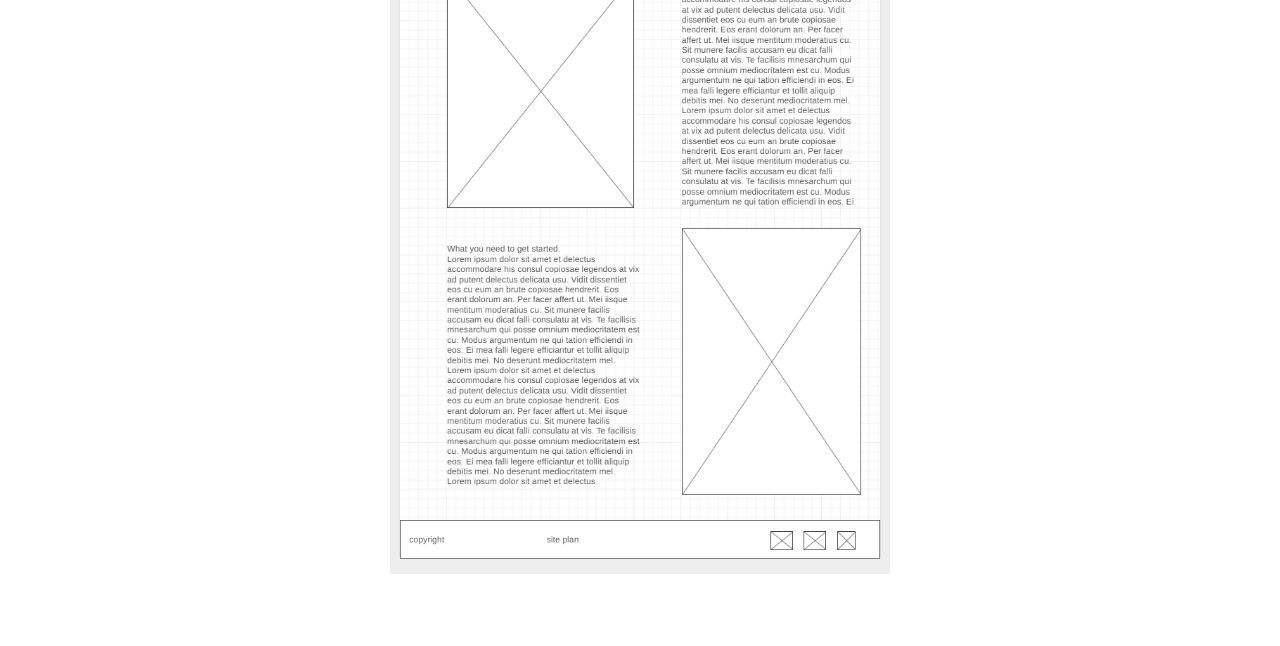
<file: planprepproduce/site-plan.html>
<!DOCTYPE html>
<html lang="en-us">
    
  <head>
    <meta charset="utf-8">
    <title>Site Plan</title>
    <link type="text/css" rel="stylesheet" href="styles/site-plan.css">
  </head>

  <body>
    <header>
      <h1>Plan, Prepare, Produce Site Plan</h1>
      <h2>Anna Mott</h2>
      <h2>WDD 130-02</h2>
      <!-- In the header above, add the name or your site, your name and class number. For example if you are in section 3 you would put WDD 130.03 -->
    </header>
    <main>

      <!-- ------------------------Steps 2-3------------------------------ -->
      <hr>
      <h2>Overview</h2>
      <h3>Purpose</h3>
      <p>While meal prepping allows for good food on the go that has been made in advance, who has time to figure out how to get started.Make it easy for people to start improving the way they eat and helping those who don’t feel like they have enough time get there.</p>  <!-- change this -->


      <h3>Audience</h3>
      <p>The intended audience is anyone who wants to start meal prepping but doesn't know how.</p>  <!-- change this -->

      <hr>
      <h2>Branding</h2>
      <h3>Website Logo</h3>
      <!-- Replace this with some sort of logo for your site.  A logo can be as simple as the name of your site in a nice font :) -->
      <img src="images/6ce4280017e4491ca843b94f792468b6.png" alt="Logo image">
      <hr>
      <h2>
        Style Guide
      </h2>

      <!-- ------------------------Steps 4-8------------------------------ -->

      <h3>
        Color Palette
      </h3>
      <!--  The colors you choose for a website are one of the most important decisions you will make. Follow the instructions on the activity in iLearn then return and replace the color codes below with the hex color codes (the 6 digit numbers that show at the bottom of each color) for the colors you have chosen below.  You should have at least 2 colors but do not have to fill in all 4 if you do not need them.  -->

      <!-- Copy and paste the URL to your finished palette below Make sure to paste it into both spots -->
      Palette URL: <a href="https://coolors.co/231c07-4b8f8c-f4f9e9-29335c-b08ea2" target="_blank">https://coolors.co/396e94-e7c24f-a43312-381d2a-aabd8c</a>


      <table class="colors">
        <tr><th>Primary</th><th>Secondary</th><th>Accent 1</th><th>Accent 2</th></tr>
        <!-- Replace the numbers in the boxes below with your hex color codes. Then switch to the site-plan.css file and change your colors there as well. -->
        <tr><td class="primary">[#4B8F8C]</td><td class="secondary">[#29335C]</td><td class="accent1">[#B08EA2]</td><td class="accent2">[#F4F9E9]</td></tr>
      </table>

      <!-- ------------------------Step 9------------------------------ -->

      <h3>
        Typography
      </h3>
      <!-- Choose a font for your paragraphs (body copy) and headlines. What font(s) have you chosen? Why did you choose what you did?  Make sure to review the list of web safe fonts at W3Schools.org as a starting point.  Think also about which of your colors above you might use for background and font colors. -->

      <h4>
        Heading Font: Indie Flower  <!-- change this -->
      </h4>
      <h4>
        Paragraph Font: Philosopher <!-- change this -->
      </h4>
      <h3>
        Normal paragraph example
      </h3>
      <p>
        Lorem ipsum dolor sit amet, consectetur adipiscing elit, sed do eiusmod tempor incididunt ut labore et dolore magna aliqua. Ut enim ad minim veniam, quis nostrud exercitation ullamco laboris nisi ut aliquip ex ea commodo consequat. Duis aute irure dolor in reprehenderit in voluptate velit esse cillum dolore eu fugiat nulla pariatur. Excepteur sint occaecat cupidatat non proident, sunt in culpa qui officia deserunt mollit anim id est laborum.
      </p>
      <h3>
        Colored paragraph example
      </h3>
      <p class="colored">
        Lorem ipsum dolor sit amet, consectetur adipiscing elit, sed do eiusmod tempor incididunt ut labore et dolore magna aliqua. Ut enim ad minim veniam, quis nostrud exercitation ullamco laboris nisi ut aliquip ex ea commodo consequat. 
      </p>

      <!-- ------------------------Step 10------------------------------ -->

      <h3>
        Navigation
      </h3>
      <!-- Think about how you want your navigation bar to look. In the site-plan.css file change the colors to your colors to get the look you desire. --> 
      <nav>
        <a href="#">Home</a>
        <a href="#">Page2</a>
        <a href="#">Page3</a>
      </nav>
      <hr>
      <h2>
        Site Map
      </h2>
      <div class="sitemap">
        <div class="sm-home">
          Home
        </div>
        <div class="sm-page2">
          [Page2] <!-- change this -->
        </div>
        <div class="sm-page3">
          [Page3]  <!-- change this -->
        </div>

        <div class="top">
          &nbsp;
        </div>
        <div class="left">
          &nbsp;
        </div>
        <div class="right">
          &nbsp;
        </div>

      </div>

      <!-- --------Content Section -------------- -->
      <hr>
      <h2>
        Content
      </h2>
      <h3>Home page</h3>
      <p>
        What is meal prep. It is the act of prepping your food ahead of time in order to 
        cut down on later prep time. It also allows you to take pre-prepared food on the 
        go. It helps you to improve your eating habits because it helps to cut down on the
         amount of times a person eats out in a week. 
      </p>
      <p>
        It can seem like a daunting task to get started like all lifestyle adjustments are,
         but we are here to help you get started in a way that won’t overwhelm you.
      </p>
      <p>
        See our comprehensive receipes for whichever part of the journey you are at.
           –link to recipes- 
      </p>
      <p>Images for the Home page</p>
        <img src="images/ingredientsfrocooking.jpg" alt="image for homepage">
        <img src="images/fridgecontainers.jpg" alt="image for homepage">

      </ul>
      <h3>Receipes</h3>
      <p>
        This page will have two recipes these recipes will explain how each thing is made from scratch and then the different ways that you can make things easier for those who are not wanting to spend the extra time cooking or who want to start small and build their ability to cook slowly.
        <p>
          Alfredo 
          from scratch and then at its easiest store bought sauce and pre cooked chicken.
        </p>
        <p>
        Hamburgers
        From scratch and then at its easiest precooked hamburgers that just need to be reheated and only ketchup mustard and mayonnaise. 
        </p>
      </p>
      <p>Images for the Page 2</p>
        <img src="images/alfredo.jpg" alt="image for page">
        <img src="images/hamburger.jpg" alt="image for page">

      </ul>
      <h3>How to get started</h3>
      <p>
        Getting started with lifestyle choices can be a daunting task. For every big change you want to make the best way to start is to in small and manageable feeling chunks. Working hard and going from 0 to 100 in the matter of a shopping trip is the type of thing that gets you burnt out quickly, especially if you are not used to cooking very often. The best way to start small is to do a couple meals a week and slowly build yourself up to cooking often.
      </p> 
      <p>
      In order to get started you need 2 things. The first being containers. You do not need anything fancy. You do not need anything expensive. You just need something usable if you want to upgrade later then you can. The other thing you need is a plan. What you are going to make that week and what you want to buy and do in order to do that. 
      </p>
     
      <p>Images for the Page 3</p>
        <img src="images/cookingeegs.jpg" alt="image for page3">
        <img src="images/mealprep.jpg" alt="image for page3">

      </ul>
      <hr>
      <h2>
        Wireframes
      </h2>
      <p>
        Create three wireframes for your site. One for each page and list them here</p>
        
        <h3>Home</h3>
        <p>         
          The receipe images are the ones that will be in the receipe page. The will be made in the form of cards.
        </p>
        <!-- https://wireframe.cc/H9uq76 -->
      <img src="images/p,p,p,homewireframe.png" alt="home page wireframe">

      <h3>Receipes</h3>
      <p>         
        
      </p>
      <!-- https://wireframe.cc/UcrGQ1 -->
      <img src="images/reciepeswireframe.png" alt="page 2 wireframe">

      <h3>Getting Started</h3>
      <p>         
    
      </p>
      <!-- https://wireframe.cc/xRIEi6 -->
      <img src="images/gettingstartedwireframe.png" alt="page 3 wireframe">
    </main>
  </body>

</html>
</file>
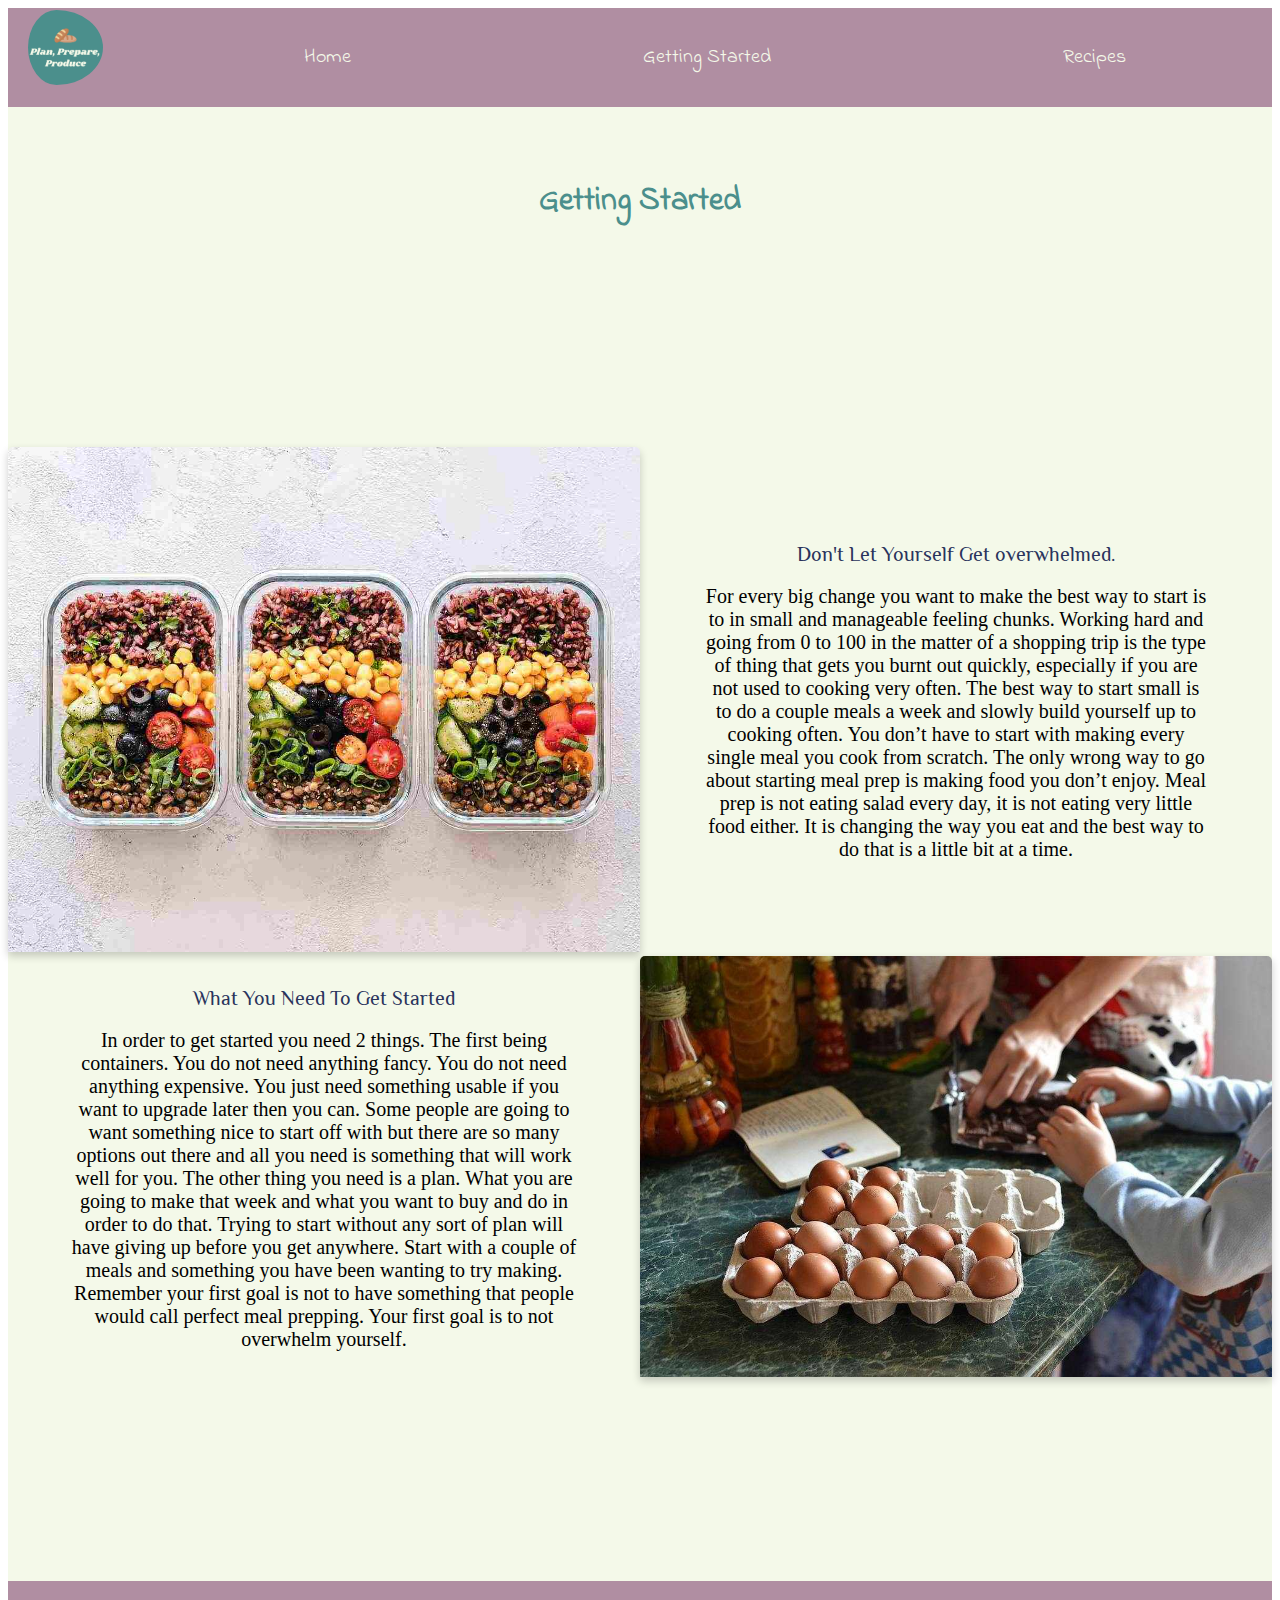
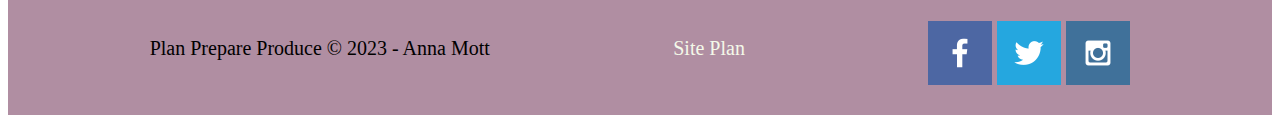
<file: planprepproduce/started.html>
<!DOCTYPE html>
<html lang="en">

<head>
    <link rel="stylesheet" href="styles/style.css">
    <meta charset="UTF-8">
    <meta http-equiv="X-UA-Compatible" content="IE=edge">
    <meta name="viewport" content="width=device-width, initial-scale=1.0">
    <title>PPP|Getting Started</title>
</head>

<body>
    <div class="content">

        <header>
            <a id="logo_link" href="index.html">
                <img class="logo" src="images/6ce4280017e4491ca843b94f792468b6.png" alt="Plan, Prepare, Produce Logo">
            </a>
            <nav>
                <a href="index.html">Home</a>
                <a href="started.html">Getting Started</a>
                <a href="recipe.html">Recipes</a>
            </nav>
        </header>
        <main>
            <h1 class="title">
                Getting Started
            </h1>
            <div class="started-grid">
                <div class="full-container">
                    <img class="container-pic" src="images/mealprep.jpg" alt="Image of conatiners filled with food">
                </div>
                <div class="overwhelmed">
                    <p class="t">
                        Don't Let Yourself Get overwhelmed.
                    </p>
                    <p>
                        For every big change you want to make the best way to start is to in small and manageable feeling chunks. Working hard and going from 0 to 100 in the matter of a shopping trip is the type of thing that gets you burnt out quickly, especially if you are not used to cooking very often. The best way to start small is to do a couple meals a week and slowly build yourself up to cooking often. You don’t have to start with making every single meal you cook from scratch. The only wrong way to go about starting meal prep is making food you don’t enjoy. Meal prep is not eating salad every day, it is not eating very little food either. It is changing the way you eat and the best way to do that is a little bit at a time.
                    </p>
                </div>
                <div class="togetstarted">
                    <p class="t">
                        What You Need To Get Started
                    </p>
                    <p>
                        In order to get started you need 2 things. The first being containers. You do not need anything fancy. You do not need anything expensive. You just need something usable if you want to upgrade later then you can. Some people are going to want something nice to start off with but there are so many options out there and all you need is something that will work well for you. The other thing you need is a plan. What you are going to make that week and what you want to buy and do in order to do that. Trying to start without any sort of plan will have giving up before you get anywhere. Start with a couple of meals and something you have been wanting to try making. Remember your first goal is not to have something that people would call perfect meal prepping. Your first goal is to not overwhelm yourself.
                    </p>
                </div>
                <div class="cooking">
                    <img class="cooking-pic" src="images/cookingeegs.jpg" alt="Two people baking together">
                </div>
            </div>

        </main>
        <footer>
            <p>Plan Prepare Produce &copy; 2023 - Anna Mott</p>
            <p><a href="site-plan.html">Site Plan</a></p>
            <div class="social">
                <a href="https://facebook.com" target="_blank">
                    <img src="images/facebook1.png" alt="fb icon">
                </a>
                <a href="https://twitter.com" target="_blank">
                    <img src="images/twitter1.png" alt="twitter icon">
                </a>
                <a href="https://instagram.com" target="_blank">
                    <img src="images/instagram1.png" alt="instagram icon">
                </a>

            </div>

        </footer>
    </div>
</body>

</html>
</file>
<file: planprepproduce/styles/style.css>
@import url('https://fonts.googleapis.com/css2?family=Caveat:wght@600&family=Indie+Flower&family=Josefin+Sans:wght@300&family=Philosopher&display=swap');

.content {
    max-width: 1600px;
    background-color: #F4F9E9;
}

header {
    background-color: #B08EA2;
    display: grid;
    grid-template-columns: 150px auto;
}

.logo {
    width: 50%;
    padding: 2px;
    padding-left: 20px;
    border-radius: 50%;
    ;
}

nav {
    display: flex;
    justify-content: space-around;
}

nav a {
    text-align: center;
    color: #F4F9E9;
    font-family: 'Indie Flower', 'Caveat', bradley hand;
    text-decoration: none;
    padding: 35px;
    font-size: 20px;
}

nav a:hover {
    background-color: #4B8F8C;
    color: #29335C
}

.title {
    text-align: center;
    color: #4B8F8C;
    font-family: 'Indie Flower', 'Caveat', bradley hand;
    padding-top: 50px;
}

.title h1 {
    font-size: 40px;
}

.grid-home {
    display: grid;
    grid-template-columns: 1fr 1fr 1fr 1fr 1fr 1fr 1fr;
    padding-top: 200px;
}

.first_img {
    grid-column: 2/4;
    grid-row: 1/3;
}

.ing-pic {
    width: 150%;
    box-shadow: 0 4px 8px 0 rgba(0, 0, 0, 0.2);
}

.basics {
    background-color: #4B8F8C;
    text-align: center;
    grid-column: 4/6;
    grid-row: 2/4;
    padding-top: 60px;
    width: 150%;
    box-shadow: 0 4px 8px 0 rgba(0, 0, 0, 0.2);
}

.basics h3 {
    font-family: 'Indie Flower', 'Caveat', bradley hand;
    font-size: 27px;
    color: #29335C;
}

.basics p {
    font-family: 'Philosopher', 'Josefin Sans', palatino;
    padding-left: 65px;
    padding-right: 65px;
    font-size: 20px;
    padding-top: 20px;
    color: #F4F9E9;
}

.started {
    text-align: left;
    grid-column: 2/4;
    grid-row: 4/5;
}

.started h3 {
    font-family: 'Indie Flower', 'Caveat', bradley hand;
    font-size: 25px;
    color: #4B8F8C;
}

.started p {
    font-family: 'Philosopher', 'Josefin Sans', palatino;
    font-size: medium;
    padding-top: 10px;
    font-size: 19px;
    color: #29335C;
}

.started a {
    font-family: 'Philosopher', 'Josefin Sans', palatino;
    text-decoration: none;
    background-color: #B08EA2;
    color: #F4F9E9;
    padding: 7px;
    border-radius: 5px;
    font-size: 19px;
    box-shadow: 0 4px 8px 0 rgba(0, 0, 0, 0.2);
}

.started a:hover {
    color: #29335C
}

.img-two {
    grid-column: 4/6;
    grid-row: 5/7;
}

.fridge {
    width: 150%;
    box-shadow: 0 4px 8px 0 rgba(0, 0, 0, 0.2);
}

.home2 {
    display: grid;
    grid-template-columns: 1fr 1fr;
    padding-top: 200px;
}

.info {
    text-align: center;
    background-color: #4B8F8C;
    grid-column: 1/3;
    width: 50%;
    border-radius: 5px;
    padding-bottom: 15px;
    justify-self: center;
    font-size: 19px;
    color: #29335C;
    box-shadow: 0 4px 8px 0 rgba(0, 0, 0, 0.2);
}

.info a {
    font-family: 'Philosopher', 'Josefin Sans', palatino;
    text-decoration: none;
    background-color: #B08EA2;
    color: #F4F9E9;
    padding: 7px;
    border-radius: 5px;
    box-shadow: 0 4px 8px 0 rgba(0, 0, 0, 0.2);
}

.info a:hover {
    color: #29335C
}

#burger {
    grid-column: 2/3;
}

.b_img {
    width: 100%
}

#alfre {
    grid-column: 1/2;
}

.a_img {
    width: 100%
}

.card {
    box-shadow: 0 4px 8px 0 rgba(0, 0, 0, 0.2);
    transition: 0.3s;
    width: 40%;
    border-radius: 5px;
    background-color: white;
    margin: 0 auto;
    margin-top: 100px;
}

.card:hover {
    box-shadow: 0 8px 16px 0 rgba(0, 0, 0, 0.2);
}

img {
    border-radius: 5px 5px 0 0;
}

.container {
    padding: 2px 16px;
    text-align: center;
    font-size: 20px;
    color: #29335C;
}

.a-grid {
    display: grid;
    grid-template-columns: 1fr 1fr 1fr;
    grid-template-rows: 100px 1fr 100px 1fr;
    padding-top: 200px;
    margin-right: 100px;
}

.name {
    grid-column: 3/4;
    text-align: center;
    color: #4B8F8C;
    font-family: 'Indie Flower', 'Caveat', bradley hand;
    font-size: 20px;
}

.pic {
    width: 150%;
    grid-column: 1/3;
    grid-row: 1/3;
    margin-left: 140px;
    box-shadow: 0 4px 8px 0 rgba(0, 0, 0, 0.2);
}

.ingredients {
    grid-column: 3/4;
    text-align: center;
    font-family: 'Philosopher', 'Josefin Sans', palatino;
    padding-left: 30px;
    padding-right: 30px;
    font-size: 20px;
}

.ingredients h4 {
    color: #29335C;
    font-size: 25px;
}

.instructions {
    line-height: 30px;
    grid-column: 1/3;
    grid-row: 4;
    text-align: center;
    font-family: 'Philosopher', 'Josefin Sans', palatino;
    padding-right: 30%;
    padding-left: 30%;
    font-size: 20px;
}

.instructions h4 {
    color: #29335C;
    font-size: 25px;
}

.h-grid {
    display: grid;
    grid-template-columns: 1fr 1fr 1fr;
    grid-template-rows: 100px 1fr 100px 1fr;
    margin-left: 100px;
}

.name-h {
    grid-column: 1/2;
    text-align: center;
    color: #4B8F8C;
    font-family: 'Indie Flower', 'Caveat', bradley hand;
    font-size: 20px;
}

.pic-h {
    width: 70%;
    grid-column: 2/4;
    grid-row: 1/3;
    margin-left: 140px;
    margin-top: 100px;
    box-shadow: 0 4px 8px 0 rgba(0, 0, 0, 0.2);
}

.hamburger-img {
    grid-column: 2/4;
    grid-row: 1/3;
}

.ingredients-h {
    grid-column: 1/2;
    text-align: center;
    font-family: 'Philosopher', 'Josefin Sans', palatino;
    padding-left: 30px;
    padding-right: 30px;
    font-size: 20px;
}

.ingredients-h h4 {
    color: #29335C;
    font-size: 25px;
}

.instructions-h {
    line-height: 30px;
    grid-column: 2/4;
    grid-row: 4;
    text-align: center;
    font-family: 'Philosopher', 'Josefin Sans', palatino;
    padding-right: 30%;
    padding-left: 30%;
    font-size: 20px;
}

.instructions-h h4 {
    color: #29335C;
    font-size: 25px;
}

.started-grid {
    display: grid;
    grid-template-columns: 50% 50%;
    justify-items: center;
    align-items: center;
    margin: 0 auto;
    padding-top: 200px;
}

.full-container {
    grid-column: 1/2;
}

.container-pic,
.cooking-pic {
    width: 100%;
    box-shadow: 0 4px 8px 0 rgba(0, 0, 0, 0.2);
}

.t {
    color: #29335C;
    font-family: 'Philosopher', 'Josefin Sans', palatino;
}

.started-grid p {
    text-align: center;
    padding-left: 10%;
    padding-right: 10%;
    font-size: 20px;
}

footer {
    background-color: #B08EA2;
    padding: 25px 50px;
    margin-top: 200px;
    display: flex;
    justify-content: space-around;
    align-items: center;
    font-size: 20px;
}

footer a {
    color: #F4F9E9;
    text-decoration: none;
}

footer a:hover {
    color: #29335C;
    text-decoration: underline;
}

footer .social img {
    padding-top: 15px;
}
</file>
<file: planprepproduce/styles/site-plan.css>
/* if you are using any Google fonts change the font names below to your fonts. 
Any spaces in your font name should be replaced with a +. 
Fonts are separated by a | */
@import url('https://fonts.googleapis.com/css2?family=Caveat:wght@600&family=Indie+Flower&family=Josefin+Sans:wght@300&family=Philosopher&display=swap');



:root {
  /* change the values below to your colors from your palette */
  --primary-color: #4B8F8C;
  --secondary-color: #29335C;
  --accent1-color: #B08EA2;
  --accent2-color: #F4F9E9;

  /* change the values below to your chosen font(s) */
  --heading-font: 'Indie Flower','Caveat', bradley hand;
  --paragraph-font: 'Philosopher', 'Josefin Sans', palatino;

  /* these colors below should be chosen from among your palette colors above */
  --headline-color-on-white: #4B8F8C;  /* headlines on a white background */ 
  --headline-color-on-color: #29335C; /* headlines on a colored background */ 
  --paragraph-color-on-white: #29335C; /* paragraph text on a white background */ 
  --paragraph-color-on-color: #F4F9E9; /* paragraph text on a colored background */ 
  --paragraph-background-color: #4B8F8C;
  --nav-link-color: #F4F9E9;
  --nav-background-color: #B08EA2;
  --nav-hover-link-color: #29335C;
  --nav-hover-background-color: #4B8F8C;
}
img {
  width: 500px;
}
/*  Look around below...but DON'T CHANGE ANYTHING! */

body {
  max-width: 1200px;
  margin: 0 auto;
  padding: 4em;
  font-size: 18px;
  text-align: center;
}
img {
  display: block;
  margin: 0 auto;
}
h1, h2, h3, h4, h5, h6 {
  font-family: var(--heading-font);
  color: var(--headline-color-on-white);
}
h2 {
  text-align: center;
}
hr {
  height: 3px;
  margin: 35px 0;
  background: var(--accent1-color);
}
header {
  padding: 1em;
  text-align: center;
  color: var(--headline-color-on-color);
  background-color: var(--paragraph-background-color);
}
header > h1, header > h2 {
  color: var(--headline-color-on-color);
}

p {
  font-family: var(--paragraph-font);
  color: var(--paragraph-color-on-white);
  padding: 1em;
}
.colors {
  width: 100%;
  min-width: 350px;
  margin: 30px auto;
  text-align: center;
}
.colors th {
  background-color: #999;
}
.colors td{
  width: 25%;
  height: 3em;
}

.primary {
  background-color: var(--primary-color);
}
.secondary {
  background-color: var(--secondary-color);
}
.accent1 {
  background-color: var(--accent1-color);
}
.accent2{
  background-color: var(--accent2-color);
}

p.colored {
  background-color: var(--paragraph-background-color);
  color: var(--paragraph-color-on-color);
}

nav {
  background-color: var(--nav-background-color);
  line-height: 3em;
  text-align: center;
  font-size: 1.2em;
}
nav  {
  list-style-type: none;
  display: flex;

}
nav a {
  padding:1em;
  min-width: 120px;
  text-decoration: none;
  padding: 10px;

}
nav a:link, nav a:visited {
  color: var(--nav-link-color);
}
nav a:hover {
  color: var(--nav-hover-link-color);
  background-color: var(--nav-hover-background-color);
}

.sitemap {
  display: grid;
  justify-content: center;

  grid-template-columns: repeat(6, 15%);
  grid-template-rows: 3em 1.5em 1.5em 3em;
  grid-template-areas: ". . home home . ."
    ". . . top . ."
    ". left left right right ."
    "page2 page2 . . page3 page3";
}
.sitemap > div {

  text-align: center;

}
.sm-home {
  grid-area: home;
  background-color: #ccc;
  line-height: 3em;
}
.sm-page2 {
  grid-area: page2;
  background-color: #ccc;
  line-height: 3em;
}
.sm-page3 {
  grid-area: page3;
  background-color: #ccc;
  line-height: 3em;
}

.top {
  grid-area: top;
  border-left: 1px solid;
}

.left {
  grid-area: left;
  border-top: 1px solid;
  border-left: 1px solid;
}

.right {
  grid-area: right;
  border-top: 1px solid;
  border-right: 1px solid;
}
</file>
